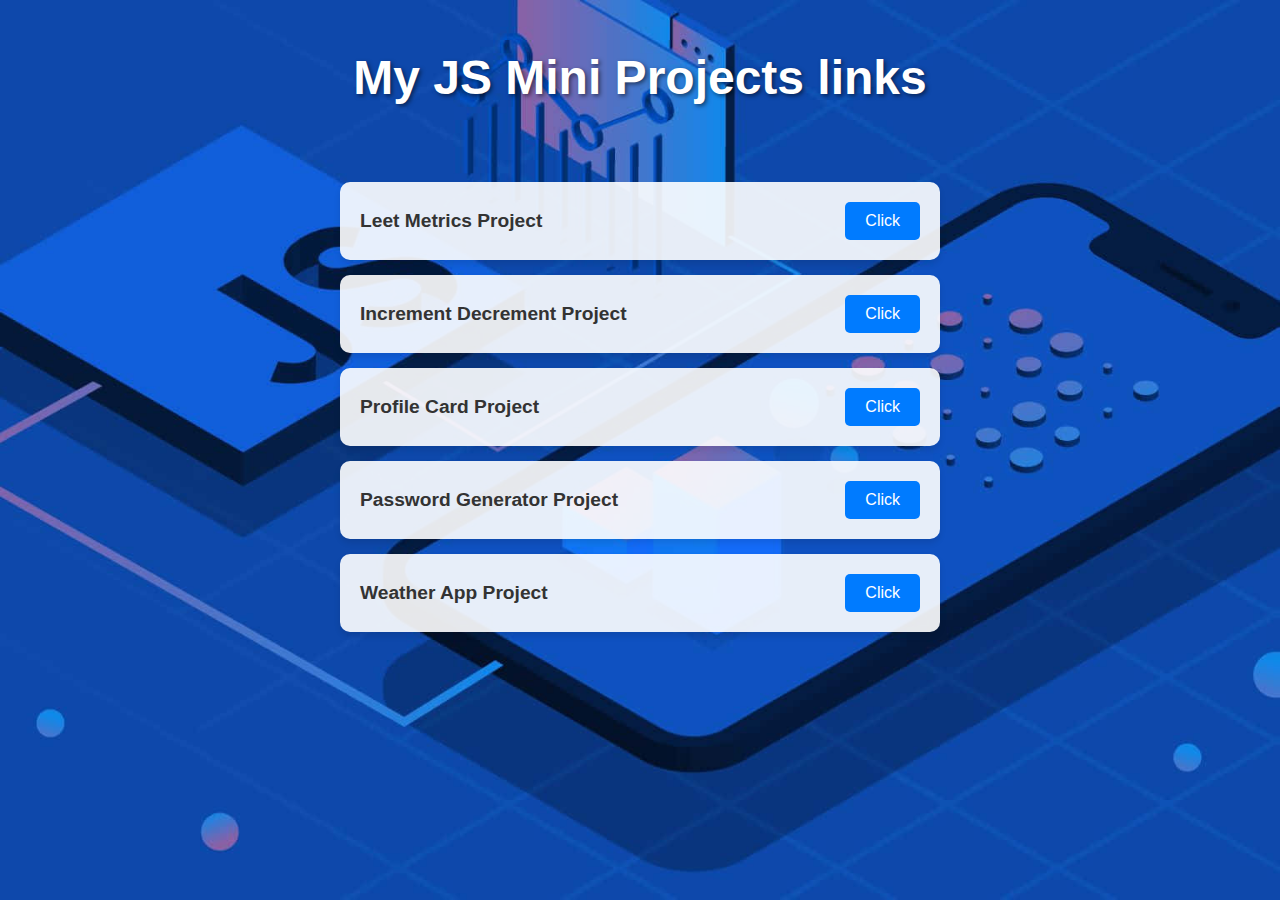
<file: index.html>
<!DOCTYPE html>
<html lang="en">
  <head>
    <meta charset="UTF-8" />
    <meta name="viewport" content="width=device-width, initial-scale=1.0" />
    <title>JS Mini Project</title>
    <link rel="stylesheet" href="index.css" />
  </head>
  <body>
    <h1>My JS Mini Projects links</h1>
    <ul>
      <li>
        <p>Leet Metrics Project</p>
        <a href="1=Leet_matric_projects_in_js/Leet_metrics.html" target="_blank"
          >Click</a
        >
      </li>
      <li>
        <p>Increment Decrement Project</p>
        <a
          href="2=increment_and_dec.._in_js/incre_decrement.html"
          target="_blank"
          >Click</a
        >
      </li>
      <li>
        <p>Profile Card Project</p>
        <a href="3=Profile_card_project_in_js/profile_card.html" target="_blank"
          >Click</a
        >
      </li>
      <li>
        <p>Password Generator Project</p>
        <a
          href="4=password_generator_in_js/password_generator.html"
          target="_blank"
          >Click</a
        >
      </li>
      <li>
        <p>Weather App Project</p>
        <a
          href="5=Weather_app_project_in_js/Weather_app_project.html"
          target="_blank"
          >Click</a
        >
      </li>
    </ul>
  </body>
</html>
</file>
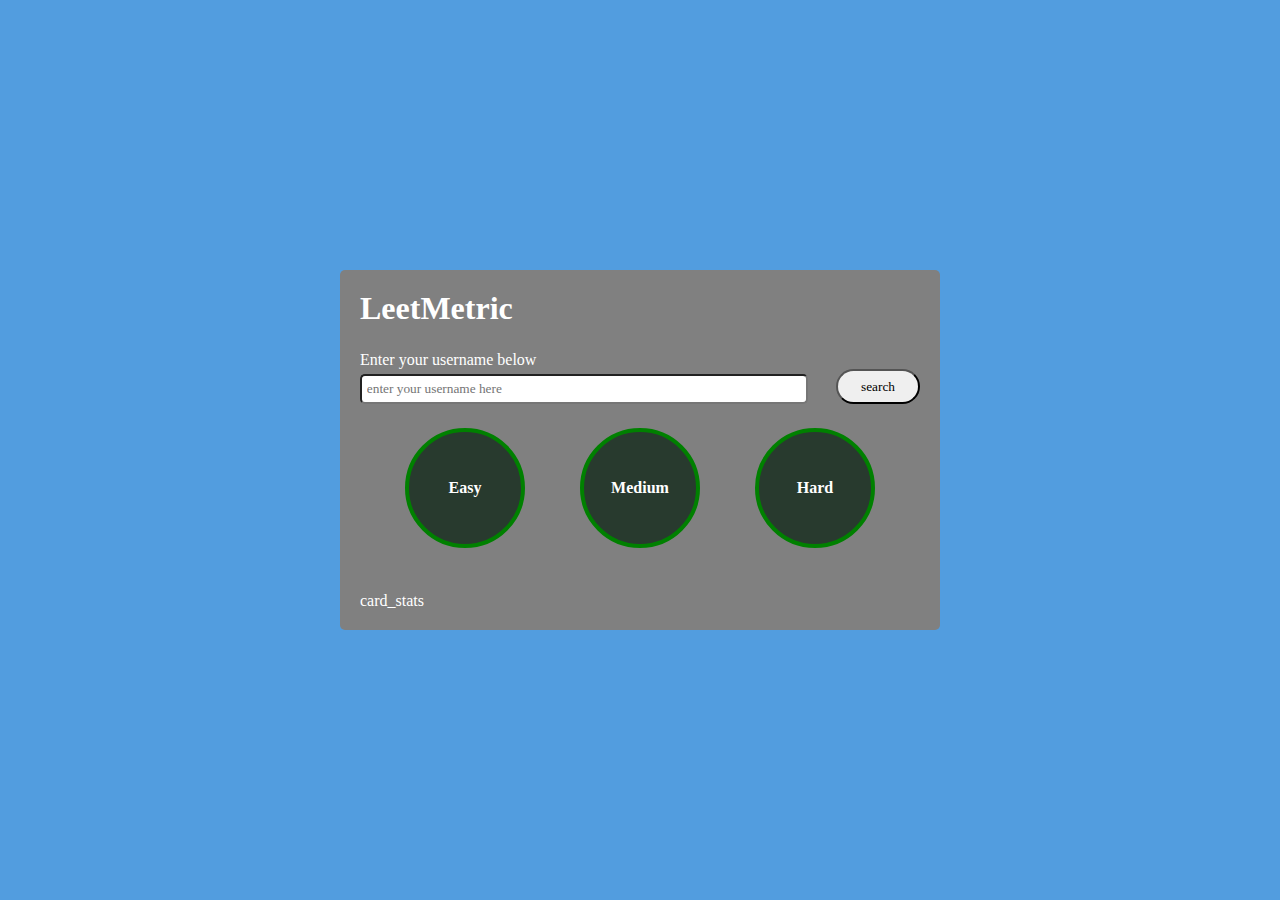
<file: 1=Leet_matric_projects_in_js/Leet_metrics.html>
<!DOCTYPE html>
<html lang="en">
  <head>
    <meta charset="UTF-8" />
    <meta name="viewport" content="width=device-width, initial-scale=1.0" />
    <title>Leet_metric</title>
    <link rel="stylesheet" href="Leetmetric.css" />
  </head>
  <body>
    <div class="container">
      <h1>LeetMetric</h1>
      <div class="user_container">
        <p>Enter your username below</p>
        <div class="user_input_container">
          <input
            type="text"
            placeholder="enter your username here"
            id="user-input"
          />
          <button id="search-btn">search</button>
        </div>
      </div>

      <div class="stats-container">
        <div class="progress">
          <div class="progress-items">
            <div class="easy-progress circle">
              <span id="easy-label"></span>
              <p>Easy</p>
            </div>
          </div>

          <div class="progress-items">
            <div class="medium-progress circle">
              <span id="medium-label"></span>
              <p>Medium</p>
            </div>
          </div>

          <div class="progress-items">
            <div class="hard-progress circle">
              <span id="hard-label"></span>
              <p>Hard</p>
            </div>
          </div>
        </div>
      </div>

      <div class="stats-cards">card_stats</div>
    </div>
    <script src="Leet_metrics.js"></script>
  </body>
</html>
</file>
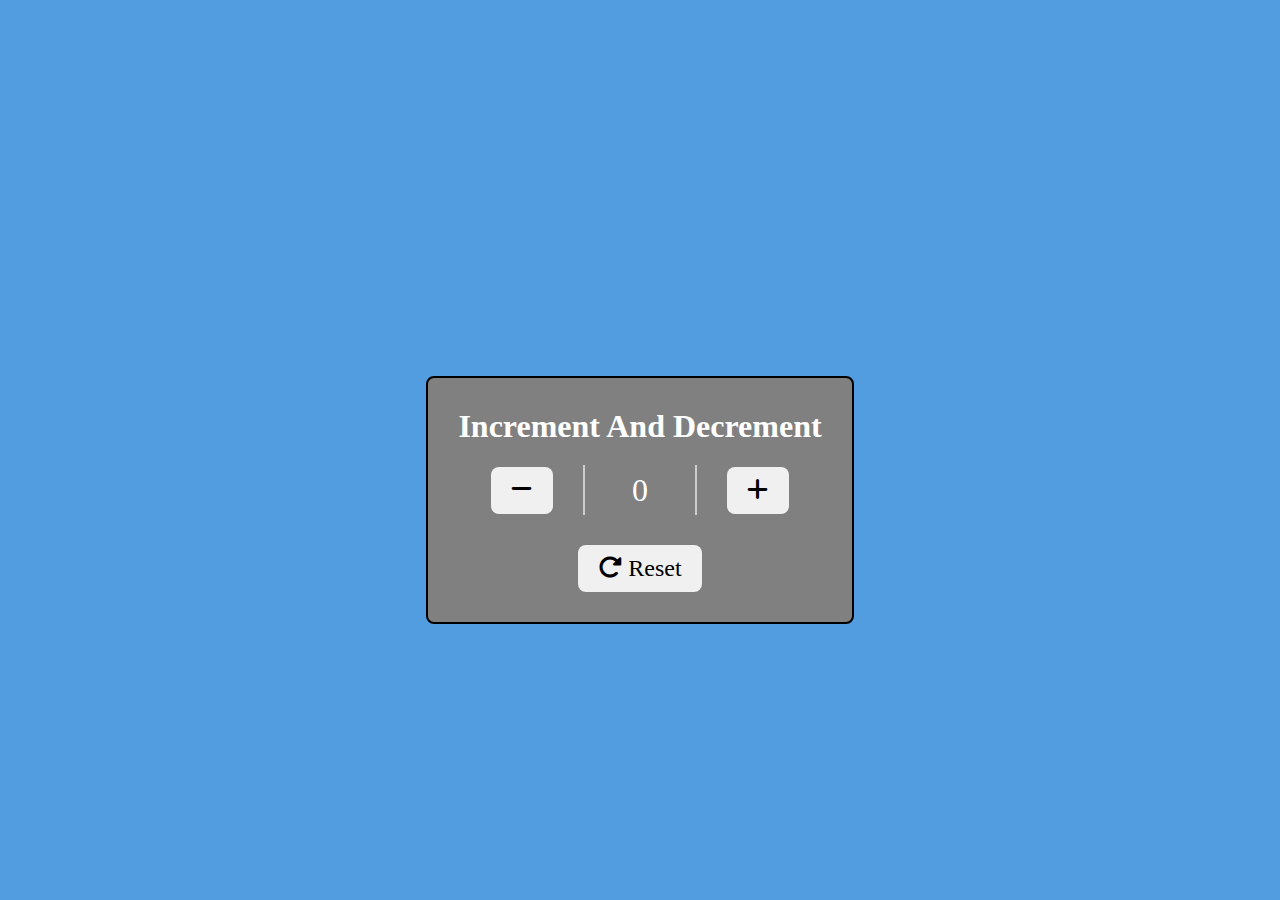
<file: 2=increment_and_dec.._in_js/incre_decrement.html>
<!DOCTYPE html>
<html lang="en">
  <head>
    <meta charset="UTF-8" />
    <meta name="viewport" content="width=device-width, initial-scale=1.0" />
    <link
      rel="stylesheet"
      href="https://cdnjs.cloudflare.com/ajax/libs/font-awesome/6.5.0/css/all.min.css"
      integrity="sha512-...your-integrity-code..."
      crossorigin="anonymous"
      referrerpolicy="no-referrer"
    />
    <link rel="stylesheet" href="incre_decrement.css" />
    <title>Increment and Decrement....</title>
  </head>
  <body>
    <div id="container">
      <h1>Increment And Decrement</h1>
      <div id="function">
        <div>
          <button id="decre_btn"><i class="fa-solid fa-minus"></i></button>
        </div>
        <div class="divider"></div>
        <div id="count">0</div>
        <div class="divider"></div>
        <div>
          <button id="Incre_btn"><i class="fa-solid fa-plus"></i></button>
        </div>
      </div>
      <div>
        <button id="reset_btn">
          <i class="fa-solid fa-rotate-right"></i> Reset
        </button>
      </div>
    </div>
    <script src="incre_decrement.js"></script>
  </body>
</html>
</file>
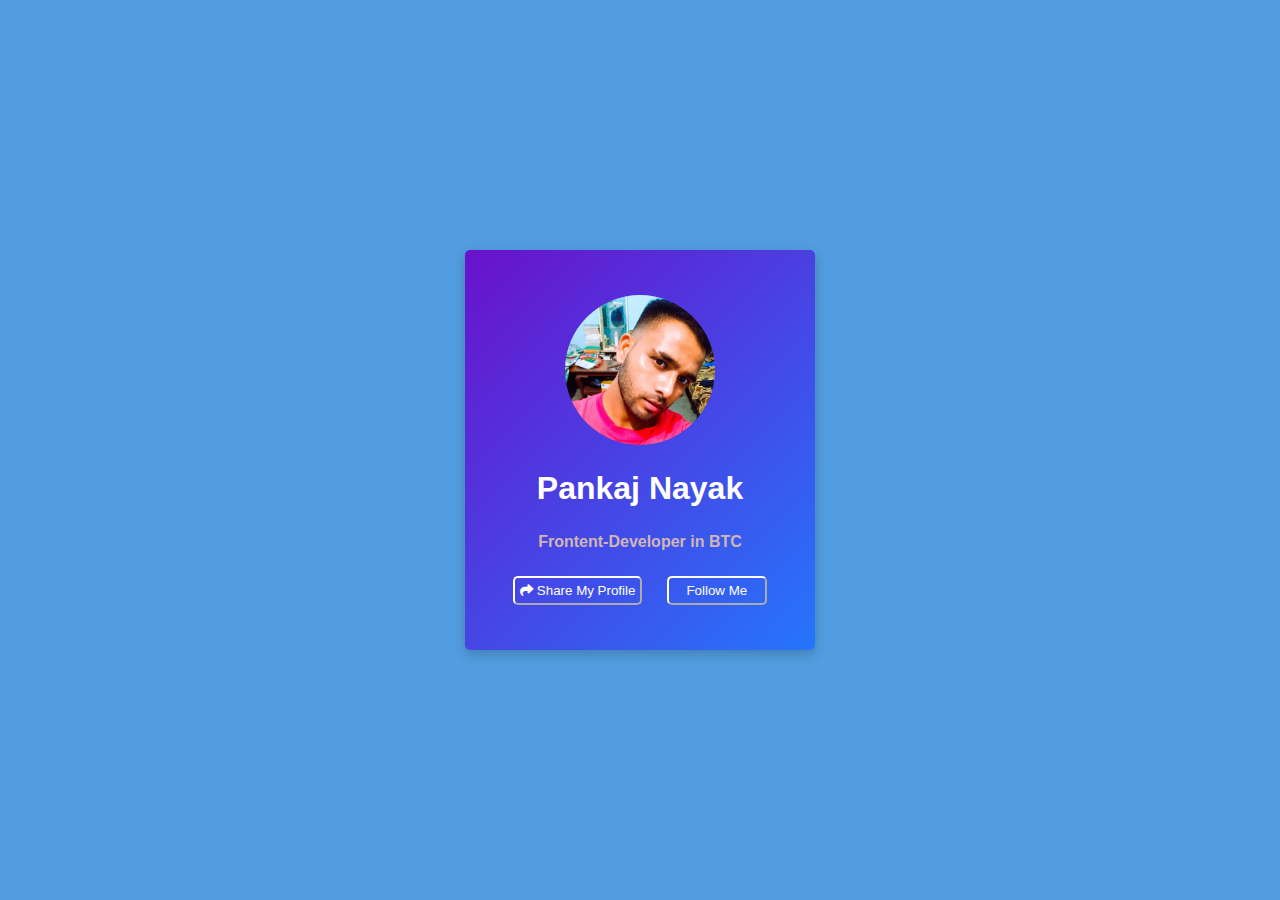
<file: 3=Profile_card_project_in_js/profile_card.html>
<!DOCTYPE html>
<html lang="en">
  <head>
    <meta charset="UTF-8" />
    <meta name="viewport" content="width=device-width, initial-scale=1.0" />
    <title>Profile_card</title>
    <link rel="stylesheet" href="profile_card.css" />
 
    <link
      rel="stylesheet"
      href="https://cdnjs.cloudflare.com/ajax/libs/font-awesome/6.5.0/css/all.min.css"
      integrity="sha512-...your-integrity-code..."
      crossorigin="anonymous"
      referrerpolicy="no-referrer"
    />
  </head>
  <body>
    <!-- //Profile card -->
    <div class="card_container">

        <div class="profile_pic"><img src="IMG_20240711_221140 (1) (1)-min.jpg" alt="Profile image"></div>
         <h1>Pankaj Nayak</h1>
         <h4>Frontent-Developer in BTC</h4>

         <div class="profile_links">
         
        <button class="button"> <i class="fa-solid fa-share"></i>   Share My Profile</button>
         <button class="button_2">Follow Me</button>
    
         </div>
         
        </div>
    </div>

    <!-- Modal -->
    <!-- What is a Modal?
     A modal is a popup window or overlay that appears on top of the main content.
     It's used to grab the user's attention and display important information,
     forms, confirmation messages, etc., without leaving the current page. -->
     
    <div class="modal_container" id="modal">
      <div class="heading">
        <h1>Share My Profile</h1>
        <span class="close" id="closeModal">&times;</span>
      </div>
      <div class="divider"></div>
       <div class="share_links">
         <!-- <a href="#" class="facebook"><i class="fa-brands fa-facebook-f"></i></a> -->
         <a href="#" class="twitter"><i class="fa-brands fa-twitter"></i></a>
         <!-- <a href="#" class="instagram"><i class="fa-brands fa-instagram"></i></a> -->
         <a href="https://wa.me/7082823931" class="whatsapp"><i class="fa-brands fa-whatsapp"></i></a>
         
         <a href="https://t.me/@Pankajcoder701" class="telegram"><i class="fa-brands fa-telegram"></i></a>
         <a href="https://www.linkedin.com/in/pankaj-nayak-140323252/" 
                  target="_blank" class="linkedin">
                 <i class="fa-brands fa-linkedin-in"></i>
          </a>

         <a href="https://github.com/pankajnayak009
          
                " target="_blank" class="github">
                <i class="fa-brands fa-github"></i>
             </a>
      </div>
    </div>
    
<!-- Background Blur Overlay -->
<div class="overlay" id="overlay"></div>
<script src="profile_card.js"></script>
  </body>
</html>
</file>
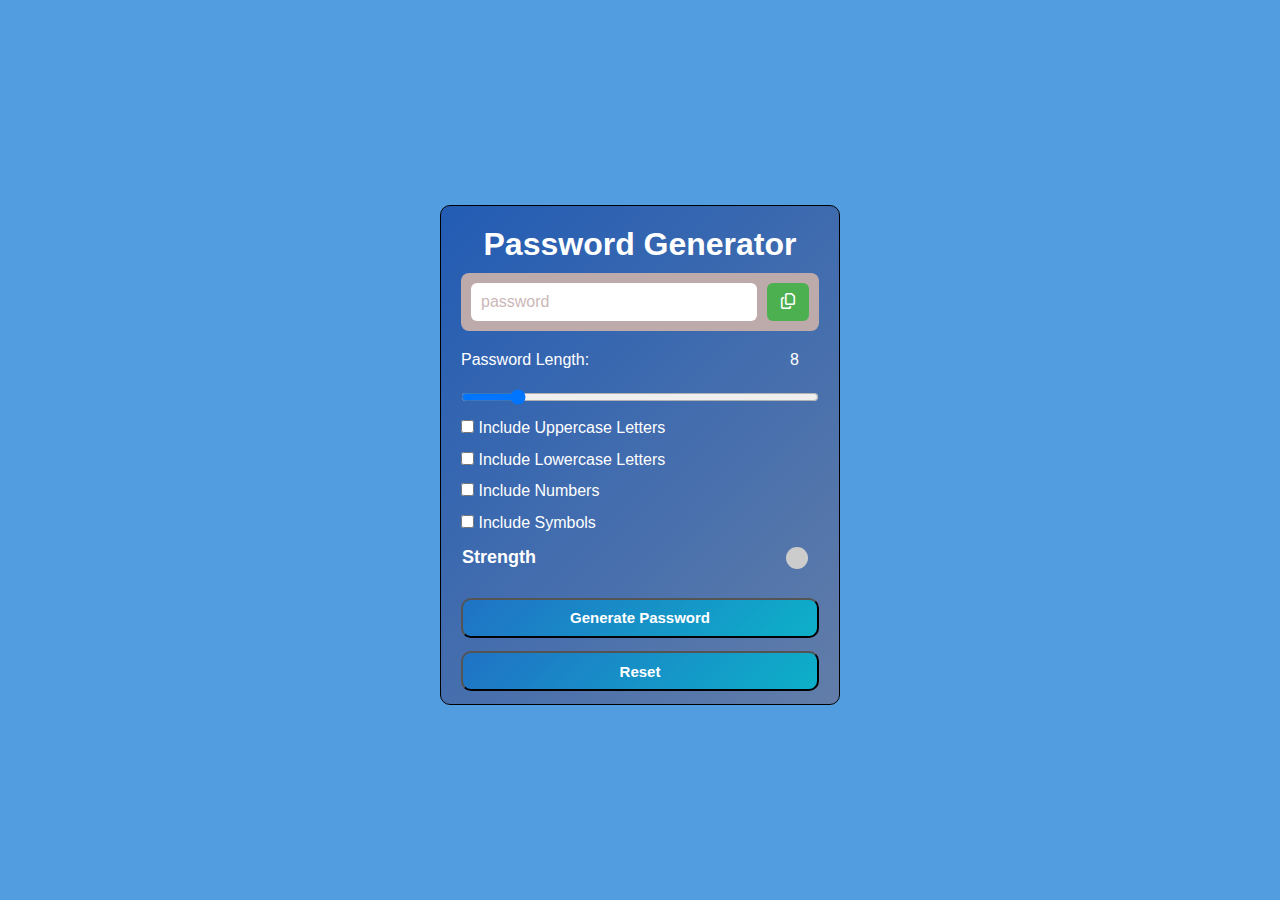
<file: 4=password_generator_in_js/password_generator.html>
<!DOCTYPE html>
<html lang="en">
  <head>
    <meta charset="UTF-8" />
    <meta name="viewport" content="width=device-width, initial-scale=1.0" />
    <title>Password_Generator</title>
    <link rel="stylesheet" href="password_generator.css" />
    <link
      rel="stylesheet"
      href="https://cdnjs.cloudflare.com/ajax/libs/font-awesome/6.5.0/css/all.min.css"
      integrity="sha512-...your-integrity-code..."
      crossorigin="anonymous"
      referrerpolicy="no-referrer"
    />
  </head>
  <body>
    <div class="password_container">
      <h1>Password Generator</h1>
      <div class="pswrd_placeholder_with_copy_btn">
        <input readonly type="text" id="placeholder" placeholder="password" />
        <button id="copy-btn"><i class="fa-regular fa-copy"></i></button>
      </div>
      <div class="pswrd_generator_tool_container">
        <div class="pswrd_length">
          <div class="pswrd_length_div">
            <label>Password Length: </label><span id="length-value">8</span>
          </div>

          <input type="range" id="length" min="4" max="32" value="12" />
        </div>

        <div class="options">
          <label
            ><input type="checkbox" id="uppercase" checked /> Include Uppercase
            Letters</label
          >
          <label
            ><input type="checkbox" id="lowercase" checked /> Include Lowercase
            Letters</label
          >
          <label
            ><input type="checkbox" id="numbers" checked /> Include
            Numbers</label
          >
          <label
            ><input type="checkbox" id="symbols" checked /> Include
            Symbols</label
          >

          <div class="strength_check_div">
            <h1>Strength</h1>
            <div class="circle_div"></div>
          </div>

          <button id="generate">Generate Password</button>
          <button id="generate" class="reset">Reset</button>
        </div>
      </div>
    </div>
    <script src="password_generator.js"></script>
  </body>
</html>
</file>
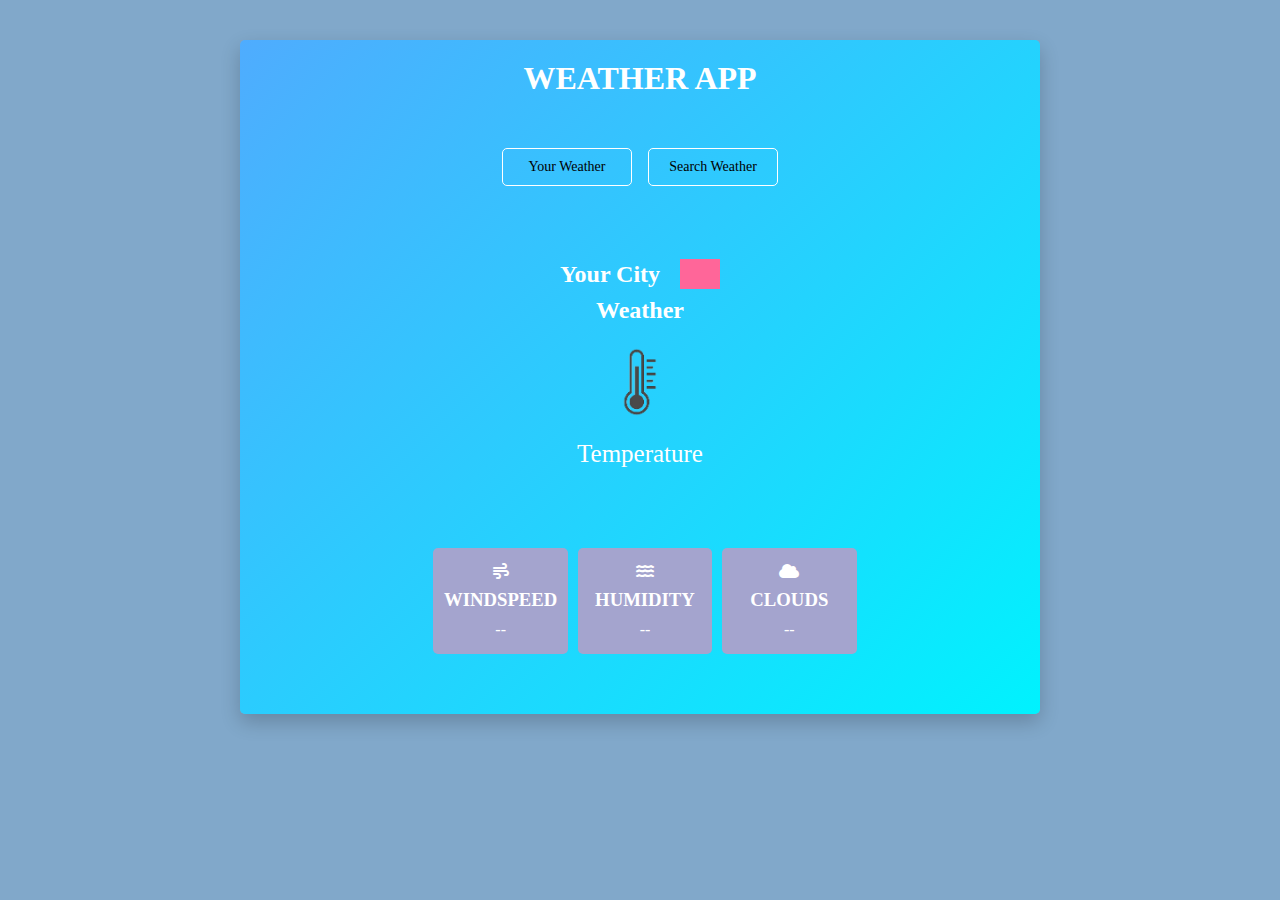
<file: 5=Weather_app_project_in_js/Weather_app_project.html>
<!DOCTYPE html>
<html lang="en">
  <head>
    <meta charset="UTF-8" />
    <meta name="viewport" content="width=device-width, initial-scale=1" />
    <title>Weather App</title>
    <link rel="stylesheet" href="Weather_app_project.css" />
    <link
      rel="stylesheet"
      href="https://cdnjs.cloudflare.com/ajax/libs/font-awesome/6.5.0/css/all.min.css"
      crossorigin="anonymous"
      referrerpolicy="no-referrer"
    />
  </head>
  <body>
    <div class="app_wrapper">
      <h1>WEATHER APP</h1>

      <!-- Buttons -->
      <div class="Buttons_div">
        <button class="style_btn" id="yourWeatherBtn">Your Weather</button>
        <button class="style_btn" id="searchWeatherBtn">Search Weather</button>
      </div>

      <!-- Grant-location Container -->
      <div class="grant_location_container" id="grantLocationContainer">
        <img
          src="fcc57757270fbcacb3ec70a4ec384d26-removebg-preview.png"
          id="loader"
          alt="Loading..."
          style="width: 50px; height: 50px"
          loading="lazy"
        />

        <p>Grant location Access</p>
        <p>Allow Access to get weather information</p>

        <button class="btn" id="grantAccessBtn">Grant Access</button>
      </div>

      <!-- Loader Container (global) -->
      <div class="loading_container" id="globalLoader" style="display: none">
        <img src="325 (8).gif" alt="Loading..." />
        <p>Loading.....</p>
      </div>

      <!-- Your Weather Section -->
      <div class="main_container active" id="yourWeatherSection">
        <div class="wheater_info_div" id="yourWeatherInfo">
          <div class="city_name_with_icon">
            <h2 id="cityName">Your City</h2>
            <!-- <i class="fa-solid fa-flag"></i> -->
            <img
              id="yourWeather_icon"
              src="images.png"
              alt="Country Flag"
              style="width: 40px; height: 30px; margin-left: 10px"
            />
          </div>
          <h2 id="weatherDesc">Weather</h2>
          <!-- <i class="fa-solid fa-cloud-showers-water"></i> -->
          <img
            id="weatherIcon"
            src="images__1_-removebg-preview.png"
            alt="Weather Icon"
            style="width: 100px; height: 100px"
          />

          <p id="temperature">Temperature</p>
        </div>

        <div class="weather_visual_box">
          <div class="box_1">
            <i class="fa-solid fa-wind"></i>
            <h3>WINDSPEED</h3>
            <p id="windSpeed">--</p>
          </div>
          <div class="box_1">
            <i class="fa-solid fa-water"></i>
            <h3>HUMIDITY</h3>
            <p id="humidity">--</p>
          </div>
          <div class="box_1">
            <i class="fa-solid fa-cloud"></i>
            <h3>CLOUDS</h3>
            <p id="clouds">--</p>
          </div>
        </div>
      </div>

      <!-- Search Weather Section -->
      <div class="Search_weather_button_container" id="searchWeatherSection">
        <div class="search-button-with_placeholder">
          <input
            type="text"
            id="Search_weather"
            placeholder="Search for city..."
          />
          <button id="searchBtn">
            <i class="fa-solid fa-magnifying-glass"></i>
          </button>
        </div>

        <div class="main_container_2" id="searchWeatherInfoSection">
          <div class="wheater_info_div" id="searchWeatherInfo">
            <div class="city_name_with_icon">
              <h2 id="searchCityName">City</h2>
              <!-- <i class="fa-solid fa-flag"></i> -->
              <img
                id="searchFlagIcon"
                src="download.png"
                alt="Country Flag"
                style="width: 40px; height: 30px; margin-left: 10px"
              />
            </div>
            <h2 id="searchWeatherDesc">Weather</h2>
            <!-- <i class="fa-solid fa-cloud-showers-water"></i> -->
            <img
              id="searchWeatherIcon"
              src="fcc57757270fbcacb3ec70a4ec384d26-removebg-preview.png"
              alt="Weather Icon"
              style="width: 100px; height: 100px"
            />

            <p id="searchTemperature">Temperature</p>
          </div>

          <div class="weather_visual_box">
            <div class="box_1">
              <i class="fa-solid fa-wind"></i>
              <h3>WINDSPEED</h3>
              <p id="searchWindSpeed">--</p>
            </div>
            <div class="box_1">
              <i class="fa-solid fa-water"></i>
              <h3>HUMIDITY</h3>
              <p id="searchHumidity">--</p>
            </div>
            <div class="box_1">
              <i class="fa-solid fa-cloud"></i>
              <h3>CLOUDS</h3>
              <p id="searchClouds">--</p>
            </div>
          </div>
        </div>
      </div>
    </div>

    <script src="Weather_app_project.js"></script>
  </body>
</html>
</file>
<file: index.css>
/* style.css */

body {
  font-family: "Segoe UI", Tahoma, Geneva, Verdana, sans-serif;
  background: linear-gradient(to right, #83a4d4, #b6fbff);
  margin: 0;
  padding: 0;
  display: flex;
  flex-direction: column;
  align-items: center;
  justify-content: flex-start;
  min-height: 100vh;
  color: #333;
  background-image: url(java-script-mobile-technology-concept-k5d3syess8euqx76.jpg);
  background-size: cover; /* makes the image cover full background */
  background-repeat: no-repeat; /* prevents repeating the image */
  background-position: center; /* centers the image */
}

h1 {
  margin-top: 50px;
  font-size: 3rem;
  color: #ffffff;
  text-shadow: 2px 2px 4px rgba(0, 0, 0, 0.5);
}

ul {
  list-style: none;
  padding: 0;
  margin: 30px 0;
  width: 90%;
  max-width: 600px;
}

li {
  margin: 15px 0;
  background-color: rgba(255, 255, 255, 0.9);
  border-radius: 10px;
  box-shadow: 0 4px 6px rgba(0, 0, 0, 0.1);
  padding: 20px;
  transition: transform 0.2s ease, box-shadow 0.2s ease;
  display: flex;
  justify-content: space-between;
  align-items: center;
}

li:hover {
  transform: translateY(-5px);
  box-shadow: 0 8px 12px rgba(0, 0, 0, 0.2);
}

li p {
  margin: 0;
  font-size: 1.2rem;
  font-weight: bold;
  color: #333;
}

li a {
  padding: 10px 20px;
  background-color: #007bff;
  color: white;
  text-decoration: none;
  border-radius: 5px;
  font-size: 1rem;
  transition: background-color 0.3s ease;
}

li a:hover {
  background-color: #0056b3;
}
</file>
<file: 1=Leet_matric_projects_in_js/Leetmetric.css>
* {
  margin: 0;
  padding: 0;
  box-sizing: border-box;
  font-family: "Times New Roman", Times, serif;
}

body {
  background-color: rgb(82, 157, 223);
  color: white;
  height: 100vh;
  display: flex;
  justify-content: center;
  align-items: center;
}

.container {
  display: flex;
  flex-direction: column;
  gap: 1.5rem;
  background-color: gray;
  border-radius: 5px;
  padding: 20px;
  width: 50%;
  max-width: 600px;
}
/* 
.user_input_container {
  width: 500px;
} */

h1 {
  font-size: 2rem;
}

.user_input_container {
  display: flex;
  justify-content: space-between;
}

#user-input {
  width: 80%;
  padding: 0.3rem;
  border-radius: 5px;
  margin-top: 5px;
}

#search-btn {
  /* padding: 0.2rem; */
  border-radius: 24px;
  width: 15%;
}

.circle {
  width: 120px;
  height: 120px;
  border-radius: 50%;
  border: 4px solid green;
  position: relative;
  display: flex;
  justify-content: center;
  align-items: center;
  font-size: 1rem;
  columns: white;
  font-weight: 700;
  background: conic-gradient(#299f5d var(--progress-degree, 0%), #283a2e 0%);
  flex-direction: column;
}

circle.span {
  position: relative;
  z-index: 2;
}

.progress {
  display: flex;
  flex-direction: row;
  justify-content: space-evenly;
  flex-wrap: wrap;
  gap: 10px;
}

.stats-cards {
  display: flex;
  gap: 15px;
  margin-top: 20px;
  flex-wrap: wrap;
}

.stat-card {
  background-color: #f0f0f0;
  padding: 15px 20px;
  border-radius: 8px;
  box-shadow: 0 2px 5px rgb(0 0 0 / 0.1);
  min-width: 150px;
  text-align: center;
  flex: 1;
}

.stat-card h3 {
  margin: 0 0 10px;
  font-size: 1.1rem;
  color: #333;
}

.stat-card p {
  margin: 0;
  font-size: 1.3rem;
  font-weight: bold;
  color: #555;
}
</file>
<file: 2=increment_and_dec.._in_js/incre_decrement.css>
* {
  margin: 0;
  padding: 0;
  box-sizing: border-box;
  font-family: "Times New Roman", Times, serif;
}

body {
  background-color: rgb(82, 157, 223);
  color: white;
  height: 100vh;
  display: flex;
  justify-content: center;
  align-items: center;
}

#container {
  text-align: center;
  margin-top: 100px;
  font-family: Arial, sans-serif;
  border: 2px solid black;
  padding: 30px;
  border-radius: 8px;
  background-color: gray;
}

#function {
  display: flex;
  justify-content: center;
  align-items: center;
  gap: 20px;
  margin-top: 20px;
}

button {
  font-size: 24px;
  padding: 10px 20px;
  cursor: pointer;
  background-color: #f0f0f0;
  border: none;
  border-radius: 8px;
  transition: background-color 0.3s;
}

button:hover {
  background-color: #ddd;
}

#count {
  font-size: 32px;
  min-width: 50px;
}

.divider {
  width: 2px;
  height: 50px;
  background-color: #ccc;
  margin: 0 10px;
}
#reset_btn {
  margin-top: 30px;
}
</file>
<file: 3=Profile_card_project_in_js/profile_card.css>
* {
  margin: 0;
  padding: 0;
  box-sizing: border-box;
  font-family: Arial, Helvetica, sans-serif;
}

body {
  background-color: rgb(82, 157, 223);
  color: white;
  height: 100vh;
  display: flex;
  justify-content: center;
  align-items: center;
}

.card_container {
  /* border: 2px solid black; */
  padding: 20px;
  height: 400px;
  width: 350px;
  text-align: center;
  align-items: center;
  display: flex;
  flex-direction: column;
  border-radius: 5px;
  justify-content: space-evenly;
  background-color: gray;
  box-shadow: 0 4px 12px rgba(0, 0, 0, 0.2);

  background: linear-gradient(135deg, #6a11cb, #2575fc);
}

.profile_pic {
  /* border: 2px solid white; */
  border-radius: 50%;
  height: 150px;
  width: 150px;
  overflow: hidden;
  /* 🔑 Keeps image inside the circle */
  display: flex;
  justify-content: center;
  align-items: center;
}
.profile_pic img {
  height: 100%;
  width: 100%;
  object-fit: cover; /* 🔑 Keeps image from stretching */
}

.profile_links {
  width: 300px;
  /* border: 2px solid black; */
}
.button {
  padding: 5px;
  /* margin-left: 20px; */
  border-radius: 5px;
  color: white;
  background-color: transparent;
  border-color: white;
}
.button_2 {
  padding: 5px;
  margin-left: 20px;
  width: 100px;
  border-radius: 5px;
  color: white;
  background-color: transparent;
  border-color: white;
}

.button:hover {
  background-color: white;
  color: black;
}
.button_2:hover {
  background-color: white;
  color: black;
}

h4 {
  color: rgb(207, 182, 182);
}

/* Modal Container */
.modal_container {
  display: none; /* hidden by default */
  position: fixed;
  top: 50%;
  left: 50%;
  transform: translate(-50%, -50%);

  padding: 20px;
  width: 500px;
  height: 180px;
  border-radius: 10px;

  color: white;
  z-index: 100;
  box-shadow: 0 0 20px rgba(0, 0, 0, 0.25);
  transition: all 0.3s ease-in-out;
  backdrop-filter: blur(2px);
  background-color: rgba(0, 0, 0, 0.3);
}
.modal_container.active {
  display: block; /* show modal */
}

/* Modal Header */
.heading {
  display: flex;
  align-items: center;
  justify-content: space-between;
  font-size: 10px;
  font-weight: bold;
}

/* Close Button */
.close {
  font-size: 30px;
  color: white;
  margin-right: 10px;
  cursor: pointer;
}

/* Divider Line */
.divider {
  width: 100%;
  height: 1px;
  background-color: black;
  margin-top: 10px;
}

/* Share Links Layout */
.share_links {
  display: flex;
  gap: 15px;
  justify-content: space-evenly;
  margin-top: 20px;
}

/* Share Icons */
.share_links a {
  text-decoration: none;
  font-size: 35px;
  transition: transform 0.3s ease, color 0.3s ease;
}

/* Icon Brand Colors */
.share_links a.facebook {
  color: #3b5998;
}
.share_links a.twitter {
  color: #1da1f2;
}
.share_links a.instagram {
  color: #e1306c;
}
.share_links a.whatsapp {
  color: #18c457;
}
.share_links a.telegram {
  color: #0088cc;
}
.share_links a.linkedin {
  color: #0077b5; /* LinkedIn blue */
}

.share_links a.github {
  color: #080808; /* GitHub dark gray */
}

/* Hover Effect */
.share_links a:hover {
  transform: scale(1.2);
}

.overlay {
  position: fixed;
  top: 0;
  left: 0;
  width: 100%;
  height: 100%;
  backdrop-filter: blur(2px);
  background-color: rgba(0, 0, 0, 0.3);
  display: none;
  z-index: 99;
}

.overlay.active {
  display: block;
}
</file>
<file: 4=password_generator_in_js/password_generator.css>
* {
  margin: 0;
  padding: 0;
  box-sizing: border-box;
  font-family: Arial, Helvetica, sans-serif;
}

body {
  background-color: rgb(82, 157, 223);
  color: white;
  height: 100vh;
  display: flex;
  justify-content: center;
  align-items: center;
}

.password_container {
  height: 500px;
  width: 400px;
  border: 1px solid black;
  padding: 20px;
  display: flex;
  flex-direction: column;
  border-radius: 10px;
  background: linear-gradient(135deg, #225cb4, #627da8);
  text-align: center;
  margin-top: 10px;
}

.password_container h1 {
  margin-bottom: 10px;
}

.pswrd_placeholder_with_copy_btn {
  display: flex;
  align-items: center;
  gap: 10px;
  background-color: #bdaaaa;
  padding: 10px;
  border-radius: 8px;
  margin-bottom: 20px;
}

.pswrd_placeholder_with_copy_btn input[type="text"] {
  flex: 1;
  padding: 10px;
  border: none;
  border-radius: 6px;
  font-size: 16px;
  outline: none;
  background-color: white;
  color: #333; /* ✅ visible text */
}

.pswrd_placeholder_with_copy_btn input::placeholder {
  color: #ccb7b7;
}

.pswrd_length_div {
  display: flex;
  flex-direction: row;
  justify-content: space-between;
  margin-bottom: 20px;
}
span {
  margin-right: 20px;
}

#copy-btn {
  background-color: #4caf50;
  color: white;
  border: none;
  padding: 10px 14px;
  border-radius: 6px;
  cursor: pointer;
  font-size: 16px;
}

/* #copy-btn i {
  font-size: 18px;
} */
#copy-btn:hover {
  background-color: #45a049;
}
#copy-btn:active {
  transform: scale(0.96); /* Slight shrink to simulate press */
  background-color: #3e8e41; /* Optional: darker shade for pressed state */
  box-shadow: inset 0 3px 5px rgba(0, 0, 0, 0.2); /* Optional inner shadow */
}

.pswrd_generator_tool_container {
  display: flex;
  flex-direction: column;
  /* border: 2px solid black; */
  justify-content: space-evenly;
  height: 400px;
}

.pswrd_length {
  display: flex;
  flex-direction: column;
}

.options {
  display: flex;
  flex-direction: column;
  /* border: 2px solid black; */
  justify-content: space-evenly;
  height: 300px;
  text-align: left;
}

#generate {
  width: 100%;
  height: 40px;
  font-size: 15px;
  font-weight: 700;
  border-radius: 10px;
  background: linear-gradient(135deg, #2072c5, #0db0c9);
  color: white;
}

#generate:hover {
  background: linear-gradient(135deg, #0f5daa, #4ca1af);
}

#generate:active {
  transform: scale(0.96); /* Slight shrink to simulate press */
  background-color: #3e8e41; /* Optional: darker shade for pressed state */
  box-shadow: inset 0 3px 5px rgba(0, 0, 0, 0.2);
}

.strength_check_div {
  /* background: linear-gradient(135deg, #f5f7fa, #c3cfe2); */
  padding: 1px;
  border-radius: 12px;
  /* box-shadow: 0 4px 12px rgba(0, 0, 0, 0.1); */
  text-align: center;
  /* margin-top: 20px; */
  display: flex;
  flex-direction: row;
  justify-content: space-between;
  /* padding-top: 15px; */
}

.strength_check_div h1 {
  font-size: 18px;
  margin-bottom: 15px;
  color: white;
}

.circle_div {
  width: 22px;
  height: 22px;
  margin: 0 auto;
  border-radius: 50%;
  background-color: #ccc; /* default color */
  transition: background-color 0.3s ease;
  margin-left: 250px;
}
</file>
<file: 5=Weather_app_project_in_js/Weather_app_project.css>
* {
  margin: 0;
  padding: 0;
  box-sizing: border-box;
  font-family: "Times New Roman", Times, serif;
}

body {
  background-color: rgb(129, 168, 202);
  color: white;
  min-height: 100vh;
  width: 100vw;
  display: flex;
  flex-direction: column;
  align-items: center;
}

.app_wrapper {
  display: flex;
  flex-direction: column;
  padding: 20px;
  text-align: center;
  align-items: center;
  width: 100%;
  max-width: 800px;
  margin-top: 40px;
  background: linear-gradient(135deg, #4facfe, #00f2fe);
  box-shadow: 0 8px 20px rgba(0, 0, 0, 0.2);
  border-radius: 5px;
}

/* Buttons container */
.Buttons_div {
  display: flex;
  justify-content: center;
  align-items: center;
  gap: 1rem;
  width: 100%;
  max-width: 300px;
  margin: 20px auto;
  margin-top: 51px;
}

/* Buttons styling */
.style_btn {
  padding: 10px;
  width: 130px;
  border-radius: 5px;
  border: 1px solid white;
  background-color: transparent;
  color: black;
  font-size: 14px;
  cursor: pointer;
  transition: background-color 0.3s, color 0.3s;
}

.style_btn:hover {
  background-color: white;
  color: black;
}

.style_btn:active {
  background-color: white;
}

/* Fix focus issue */
.style_btn:focus {
  outline: none;
  box-shadow: none;
}

/* Main weather container */
.main_container {
  max-width: 600px;
  padding: 20px;
  margin-bottom: 20px;
  display: flex;
  flex-direction: column;
  align-items: center;
  text-align: center;
  justify-content: space-around;
  border-radius: 5px;
}

.wheater_info_div {
  display: flex;
  flex-direction: column;
  align-items: center;
  gap: 8px;
  margin-top: 33px;
}

.wheater_info_div p {
  font-size: 25px;
}

.city_name_with_icon {
  display: flex;
  align-items: center;
  gap: 10px;
  justify-content: center;
}

/* Info box container */
.weather_visual_box {
  display: flex;
  justify-content: space-evenly;
  align-items: center;
  width: 100%;
  max-width: 550px;
  height: auto;
  gap: 10px;
  flex-wrap: wrap;
  margin-top: 80px;
  margin-left: 10px;
}

/* Single data box */
.box_1 {
  flex: 1;
  min-width: 120px;
  padding: 15px;
  background-color: rgb(164, 164, 206);
  border-radius: 5px;
  cursor: pointer;
  display: flex;
  flex-direction: column;
  align-items: center;
  gap: 10px;
}

/* Search weather container */
.Search_weather_button_container {
  width: 90%;
  max-width: 500px;
  min-height: 500px;
  padding: 20px;
  display: flex;
  flex-direction: column;
  align-items: center;
  text-align: center;
  justify-content: flex-start;
  border-radius: 5px;
  display: none;
}

/* Search input + button container */
.search-button-with_placeholder {
  display: flex;
  align-items: center;
  justify-content: center;
  gap: 10px;
  width: 100%;
  max-width: 350px;
  margin-top: 1px;
  margin-left: 35px;
  /* display: none; */
}

/* .search-button-with_placeholder.active {
  display: block;
} */

/* Input box styling */
.search-button-with_placeholder input {
  flex: 1;
  padding: 8px 16px;
  font-size: 16px;
  border-radius: 6px;
  background-color: transparent;
  border: 1px solid white;
  color: white;
  outline: none;
  transition: background-color 0.3s, color 0.3s;
}

.search-button-with_placeholder input:focus {
  background-color: white;
  color: #333;
}

/* Placeholder style */
.search-button-with_placeholder input::placeholder {
  color: #ddd;
  font-style: italic;
  font-size: 16px;
  opacity: 0.8;
  letter-spacing: 0.5px;
}

/* Search button */
.search-button-with_placeholder button {
  padding: 12px 16px;
  background-color: #007bff;
  border: none;
  border-radius: 6px;
  color: white;
  cursor: pointer;
  font-size: 16px;
  transition: background-color 0.3s ease;
}

.search-button-with_placeholder button:hover {
  background-color: #0056b3;
}

.search-button-with_placeholder i {
  pointer-events: none;
}

/* search weather Ui  */
.main_container_2 {
  max-width: 600px;
  padding: 20px;
  margin-bottom: 20px;
  display: flex;
  flex-direction: column;
  align-items: center;
  text-align: center;
  justify-content: space-around;
  border-radius: 5px;
  display: none;
}

/* For active/inactive sections */
#yourWeatherSection,
#searchWeatherSection,
.main_container_2 {
  display: none;
}

#yourWeatherSection.active,
#searchWeatherSection.active,
.main_container_2.active {
  display: flex; /* or display: block; depending on your design */
}

/* grant location css  */
.grant_location_container {
  display: flex;
  flex-direction: column;
  align-items: center;
  justify-content: center;
  padding: 30px;
  margin-top: 30px;
  background: linear-gradient(135deg, #4facfe, #00f2fe);
  box-shadow: 0 8px 20px rgba(0, 0, 0, 0.2);
  border-radius: 8px;
  max-width: 400px;
  width: 90%;
  color: white;
  text-align: center;
  gap: 15px;
  transition: all 0.3s ease;
  display: none;
}

.grant_location_container.active {
  display: block;
}

.grant_location_container img {
  width: 50px;
  height: 50px;
}

.grant_location_container p {
  font-size: 16px;
  line-height: 1.4;
}

.grant_location_container .btn {
  margin-top: 10px;
  padding: 12px 20px;
  font-size: 16px;
  background-color: white;
  color: #333;
  border: none;
  border-radius: 6px;
  cursor: pointer;
  transition: background-color 0.3s, color 0.3s, transform 0.2s;
}

.grant_location_container .btn:hover {
  background-color: #333;
  color: white;
  transform: scale(1.05);
}

/* hide grant tab with active */

/* loader css */
.loading_container {
  position: fixed;
  top: 0;
  left: 0;
  width: 100vw;
  height: 100vh;
  background: rgba(0, 0, 0, 0.5); /* semi-transparent black background */
  display: flex;
  justify-content: center;
  align-items: center;
  z-index: 9999; /* always on top */
  flex-direction: column;
  display: none;
}
.loading_container.active {
  display: block;
}

.loading_container img {
  width: 80px;
  height: 80px;
}

/* //currenttab css  */

.current-tab {
  background-color: rgb(236, 218, 218);
}
</file>
